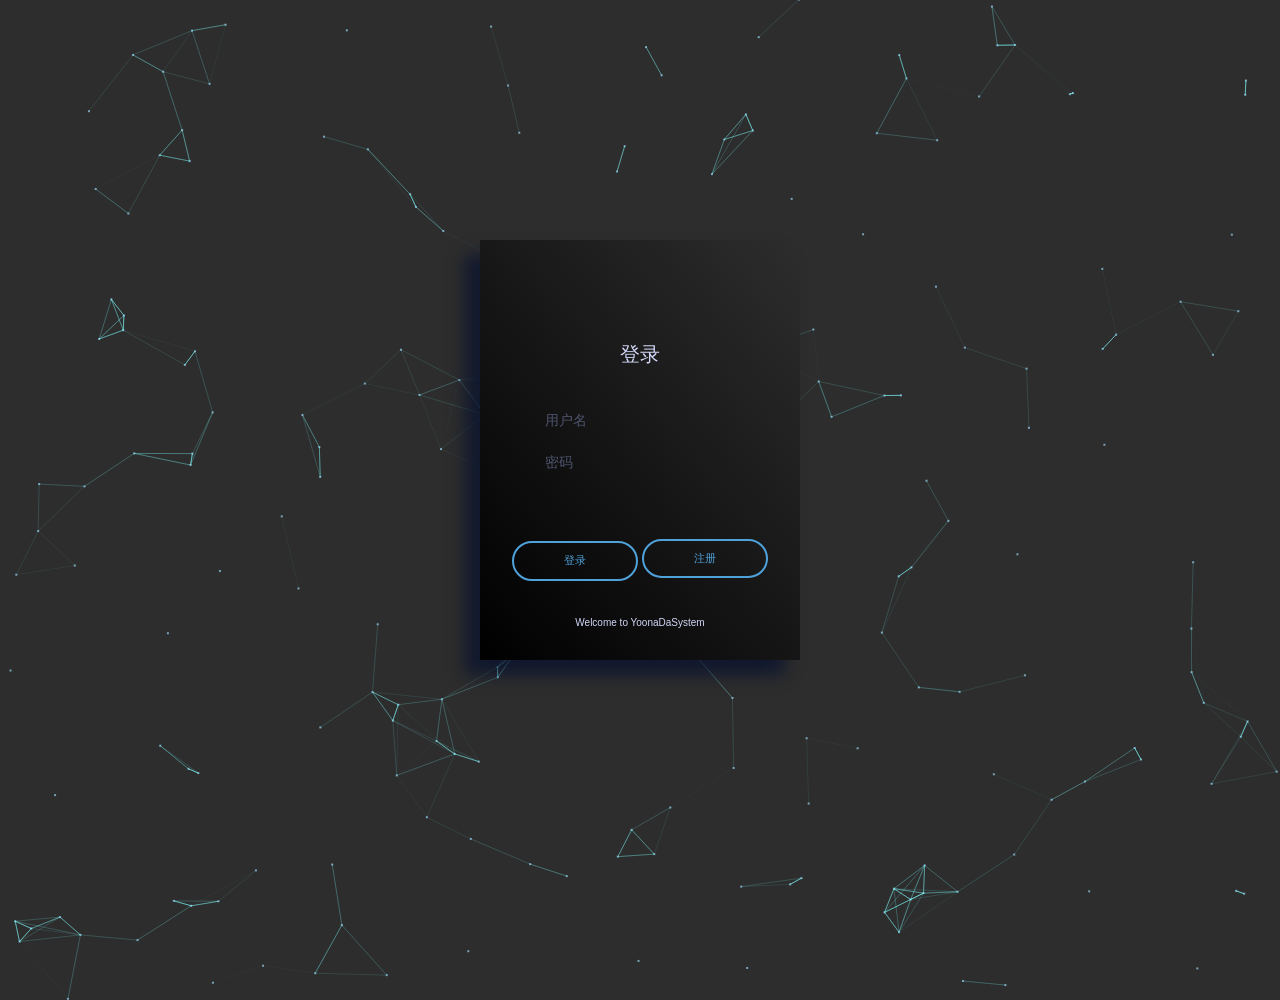
<file: src/main/webapp/index.html>
<!DOCTYPE html PUBLIC "-//W3C//DTD XHTML 1.0 Transitional//EN"
        "http://www.w3.org/TR/xhtml1/DTD/xhtml1-transitional.dtd">
<html xmlns="http://www.w3.org/1999/xhtml">
<head>
    <meta charset="UTF-8">
    <title>YoonaDaSystem</title>
    <link href="static/bootstrap/css/bootstrap.min.css" type="text/css" rel="stylesheet">
    <link href="static/css/login.css" rel="stylesheet" type="text/css"/>
    <style>
        body {
            background-color: #2D2D2D
        }
        /*
        改变按钮对齐问题
        */
        .changeButton {
            position: relative;
            left: 130px;
            bottom: 42px;
        }
    </style>
</head>
<body onload="background();checkWhetherExistCookie();">
<div id="mydiv" style="height:1000px;">
    <div style="width: 300px; margin: 0 auto;">
        <br>
        <br>
    </div>
    <div class='login' style="width: 320px;height: 420px;background-color: #2D2D2D">
        <div class='login_title' style="text-align: center">
            <span style="font-size: 20px">登录</span>
        </div>
        <div class='login_fields'>
            <div class='login_fields__user'>
                <input id="name" placeholder='用户名' maxlength="16" type='text' autocomplete="off"/>
            </div>
            <div class='login_fields__password'>
                <input id="password" placeholder='密码' maxlength="16" type='text' autocomplete="off">
            </div>
            <br>
            <br>
            <div class='login_fields__submit' style="text-align: center">
                <div>
                    <input type='button' value='登录' onclick="loginIndex()">
                </div>
                <div class="changeButton">
                    <input type='button' value='注册' onclick="jumpRegister()">
                </div>
            </div>
        </div>
        <div class='success'>
        </div>
        <div class='disclaimer'>
            <p style="text-align: center">Welcome to YoonaDaSystem</p>
        </div>
    </div>
</div>
<script src="static/js/login.js"></script>
<script src="static/js/axios.min.js"></script>
<script src="static/js/register.js"></script>
<script type="text/javascript" src="static/js/canvas-particle.js"></script>
<script type="text/javascript">
    function background() {
        //配置
        var config = {
            vx: 4,	//小球x轴速度,正为右，负为左
            vy: 4,	//小球y轴速度
            height: 2,	//小球高宽，其实为正方形，所以不宜太大
            width: 2,
            count: 200,		//点个数
            color: "121, 162, 185", 	//点颜色
            stroke: "130,255,255", 		//线条颜色
            dist: 6000, 	//点吸附距离
            e_dist: 20000, 	//鼠标吸附加速距离
            max_conn: 10 	//点到点最大连接数
        };
        //调用
        CanvasParticle(config);
    }
</script>
</body>
</html>
</file>
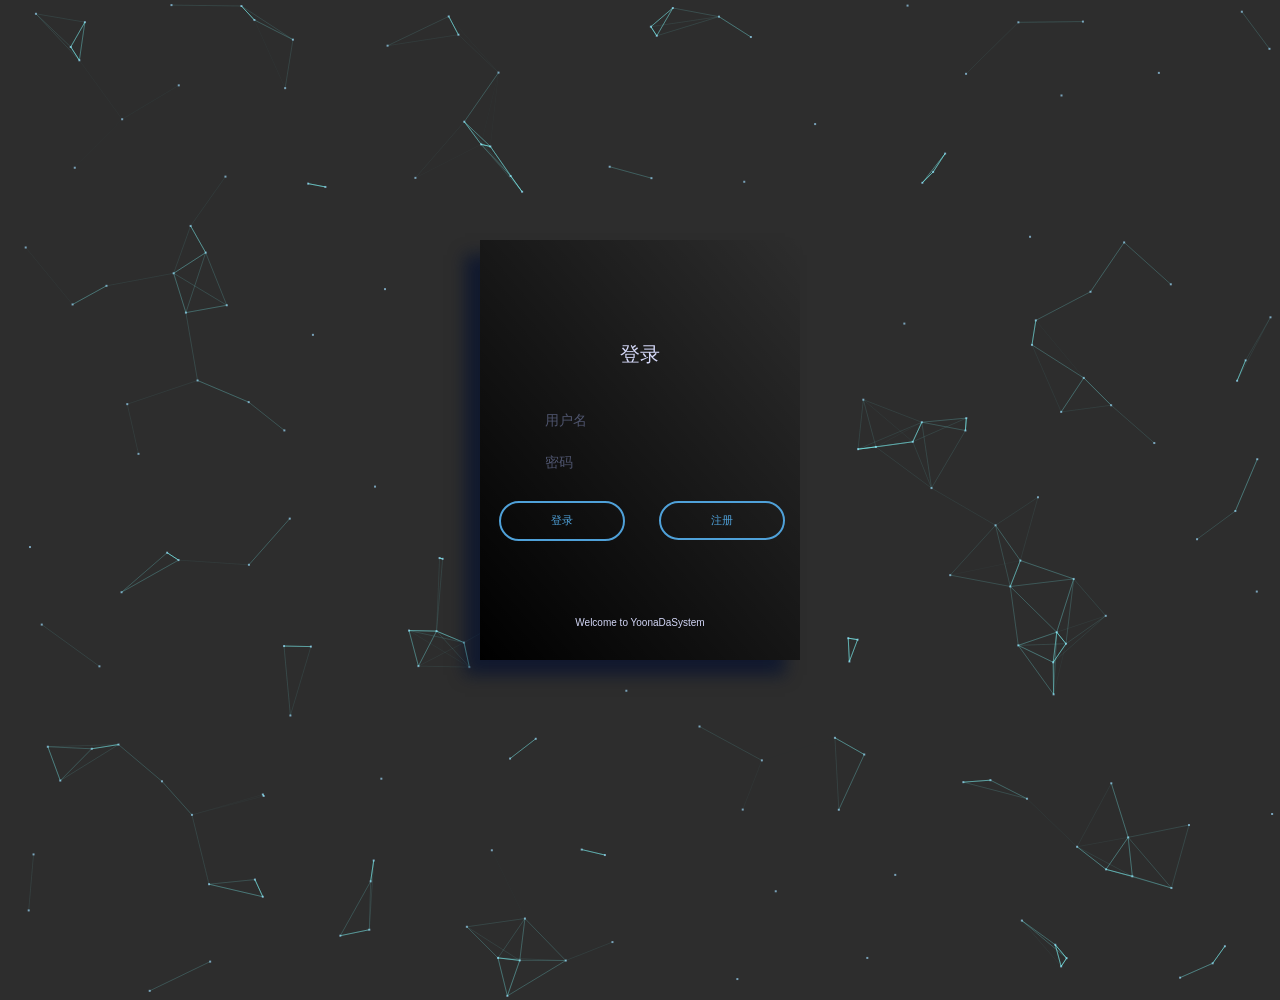
<file: src/main/webapp/static/html/afterOutAccount.html>
<!DOCTYPE html PUBLIC "-//W3C//DTD XHTML 1.0 Transitional//EN" "http://www.w3.org/TR/xhtml1/DTD/xhtml1-transitional.dtd">
<html xmlns="http://www.w3.org/1999/xhtml" >
<head>
    <meta charset="UTF-8">
    <title>YoonaDaSystem</title>
    <link href="../bootstrap/css/bootstrap.min.css" type="text/css" rel="stylesheet">
    <link href="../css/login.css" rel="stylesheet" type="text/css" />
    <style>
        body {
            background-color: #2D2D2D
        }
        /*
        改变按钮对齐问题
        */
        .changeButton {
            position: relative;
            left: 160px;
            bottom: 40px;
        }
    </style>
</head>
<body onload="background()">
<div id="mydiv" style="height:1000px;">
    <div style="width: 300px; margin: 0 auto;">
        <br>
        <br>
    </div>
    <div class='login' style="width: 320px;height: 420px;background-color: #2D2D2D">
        <div class='login_title' style="text-align: center">
            <span style="font-size: 20px">登录</span>
        </div>
        <div class='login_fields'>
            <div class='login_fields__user'>
                <input id="name" placeholder='用户名' maxlength="16" type='text' autocomplete="off"/>
            </div>
            <div class='login_fields__password'>
                <input id="password" placeholder='密码' maxlength="16" type='text' autocomplete="off">
            </div>
            <div class='login_fields__submit'>
                <div>
                    <input type='button' value='登录' onclick="secondLogin()">
                </div>
                <div class="changeButton">
                    <input type='button' value='注册' onclick="registerOnceAgain()">
                </div>
            </div>
        </div>
        <div class='success'>
        </div>
        <div class='disclaimer'>
            <p style="text-align: center">Welcome to YoonaDaSystem</p>
        </div>
    </div>
</div>
<script src="../js/registrationAfterWithdrawal.js"></script>
<script src="../js/theSecondLogin.js"></script>
<script src="../js/axios.min.js"></script>
<script src="../js/register.js"></script>
<script type="text/javascript" src="../js/canvas-particle.js"></script>
<script type="text/javascript">
    function background() {
        //配置
        var config = {
            vx: 4,	//小球x轴速度,正为右，负为左
            vy: 4,	//小球y轴速度
            height: 2,	//小球高宽，其实为正方形，所以不宜太大
            width: 2,
            count: 200,		//点个数
            color: "121, 162, 185", 	//点颜色
            stroke: "130,255,255", 		//线条颜色
            dist: 6000, 	//点吸附距离
            e_dist: 20000, 	//鼠标吸附加速距离
            max_conn: 10 	//点到点最大连接数
        };
        //调用
        CanvasParticle(config);
    }
</script>
</body>
</html>
</file>
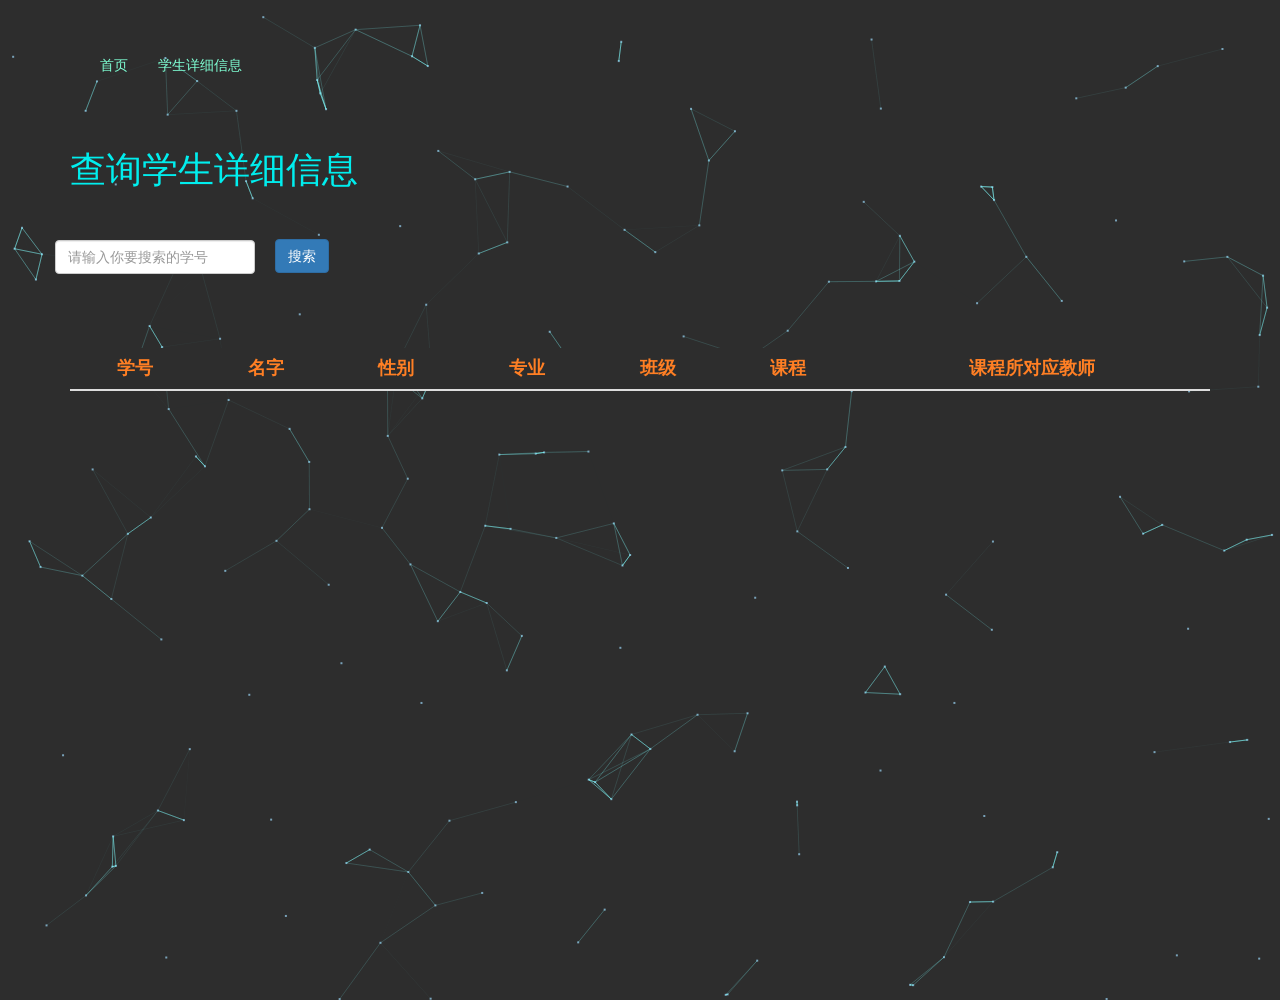
<file: src/main/webapp/static/html/detailInfo.html>
<!DOCTYPE html>
<html lang="en">
<head>
    <meta charset="UTF-8">
    <title>YoonaDaSystem</title>
    <link href="../bootstrap/css/bootstrap.min.css" type="text/css" rel="stylesheet">
    <style>
        body {
            background-color: #2D2D2D
        }

        .zhuce {
            position: relative;
            left: 220px;
            bottom: 35px;
        }
    </style>
</head>
<body onload="background()">
<div id="mydiv" style="height:1000px;">
    <div style="width: 300px; margin: 0 auto;">
        <br>
        <br>
    </div>
    <div>
        <div class="container">
            <div class="navbar-collapse collapse ">
                <ul class="nav navbar-nav" style="clear: both;color: #2D2D2D">
                    <li class="active"><a class="navitme" href="../html/studentManage.html" style="color: #7FFFD4">首页</a> </li>
                    <li><a class="navitme" href="../html/detailInfo.html" style="color: #7FFFD4">学生详细信息</a> </li>
                </ul>
            </div>
        </div>
    </div>
    <div style="width: 300px; margin: 0 auto;">
        <br>
        <br>
    </div>

    <div class="container">
        <!--标题 -->
        <div class="row">
            <div class="col-md-12">
                <h1 style="color:#00EEEE">查询学生详细信息</h1>
            </div>
        </div>
        <br>
        <br>
        <!--按钮 -->
        <div class="row">
            <div style="text-align: left">
                <div>
                    <input type="text" class="form-control" id="inputSearchStudentId" placeholder="请输入你要搜索的学号"
                           style="width: 200px">
                </div>
                <div class="zhuce">
                    <button class="btn btn-primary" onclick="searchByStudentId()">搜索</button>
                </div>
            </div>
        </div>
        <div class="table-responsive" id="app" style="text-align: center">
            <br>
            <table class="table" style="text-align: center;background-color: #2D2D2D;" id="getTable">
                <br>
                <thead>
                <tr>
                    <th style="text-align: center;color: #FF7F24;font-size: 18px">学号</th>
                    <th style="text-align: center;color: #FF7F24;font-size: 18px">名字</th>
                    <th style="text-align: center;color: #FF7F24;font-size: 18px">性别</th>
                    <th style="text-align: center;color: #FF7F24;font-size: 18px">专业</th>
                    <th style="text-align: center;color: #FF7F24;font-size: 18px">班级</th>
                    <th style="text-align: center;color: #FF7F24;font-size: 18px">课程</th>
                    <th style="text-align: center;color: #FF7F24;font-size: 18px">课程所对应教师</th>
                </tr>
                </thead>
            </table>
        </div>
    </div>

</div>
<script type="text/javascript" src="../js/canvas-particle.js"></script>
<script type="text/javascript">
    function background() {
        //配置
        var config = {
            vx: 4,	//小球x轴速度,正为右，负为左
            vy: 4,	//小球y轴速度
            height: 2,	//小球高宽，其实为正方形，所以不宜太大
            width: 2,
            count: 200,		//点个数
            color: "121, 162, 185", 	//点颜色
            stroke: "130,255,255", 		//线条颜色
            dist: 6000, 	//点吸附距离
            e_dist: 20000, 	//鼠标吸附加速距离
            max_conn: 10 	//点到点最大连接数
        };
        //调用
        CanvasParticle(config);
    }
</script>
<script>
    // 根据学号查询出所有信息
    function searchByStudentId() {
        let studentId = document.getElementById("inputSearchStudentId").value;
        var param = {studentId: studentId};
        axios.get('http://127.0.0.1:8085/stu/findStudentClassCourseTeacherListByStudentId', {params: param})
            .then(function (response) {
                let createTable = document.getElementById("getTable");
                let createTBody = document.createElement("tbody");
                let count = response.data.result.length;
                for (let j = 0; j < count; j++) {
                    let tr = document.createElement("tr");
                    tr.style.color='#00F5FF';
                    let studentId = document.createElement("td");
                    let name = document.createElement("td");
                    let sex = document.createElement("td");
                    let major = document.createElement("td");
                    let className = document.createElement("td",);
                    let courseName = document.createElement("td");
                    let teacherName = document.createElement("td");
                    let getStudentId = response.data.result[j].studentId;
                    let getName = response.data.result[j].name;
                    let getSex = response.data.result[j].sex;
                    let getMajor = response.data.result[j].major;
                    let getClassName = response.data.result[j].className.className;
                    let getCourseName = response.data.result[j].course.courseName;
                    let getTeacherName = response.data.result[j].teacher.teacherName;
                    studentId.innerHTML = getStudentId;
                    name.innerHTML = getName;
                    sex.innerHTML = getSex;
                    major.innerHTML = getMajor;
                    className.innerHTML = getClassName;
                    courseName.innerHTML = getCourseName;
                    teacherName.innerHTML = getTeacherName;
                    tr.appendChild(studentId);
                    tr.appendChild(name);
                    tr.appendChild(sex);
                    tr.appendChild(major);
                    tr.appendChild(className);
                    tr.appendChild(courseName);
                    tr.appendChild(teacherName);
                    createTBody.appendChild(tr);
                }
                createTable.appendChild(createTBody);
            })
            .catch(function (error) {
                console.log(error);
            });
    }
</script>
<script src="../js/axios.min.js"></script>
<script src="../js/vue.js"></script>
</body>
</html>
</file>
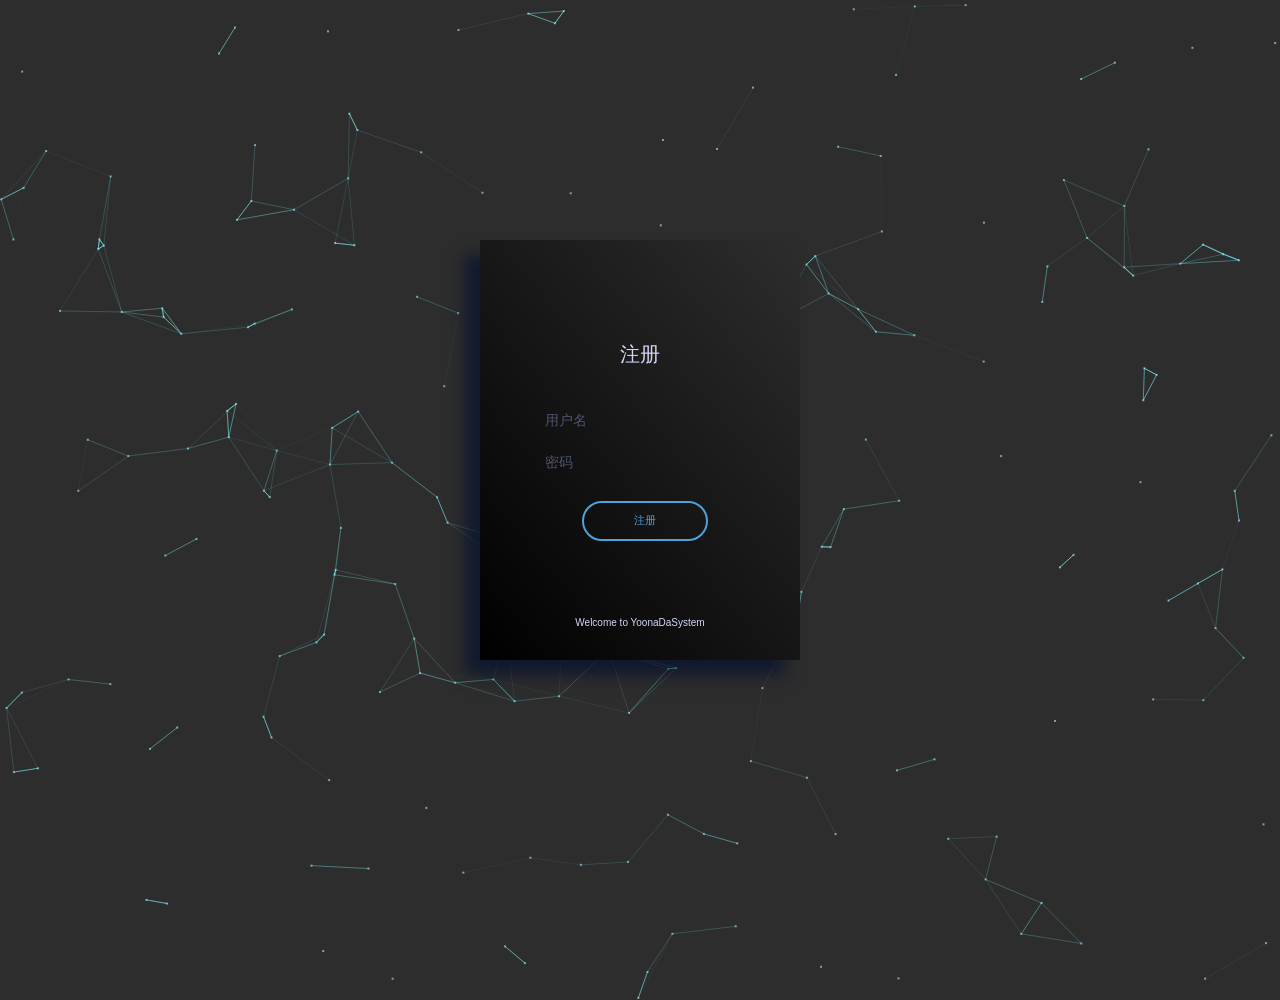
<file: src/main/webapp/static/html/register.html>
<!DOCTYPE html PUBLIC "-//W3C//DTD XHTML 1.0 Transitional//EN"
        "http://www.w3.org/TR/xhtml1/DTD/xhtml1-transitional.dtd">
<html xmlns="http://www.w3.org/1999/xhtml">
<head>
    <meta charset="UTF-8">
    <title>YoonaDaSystem</title>
    <link href="../bootstrap/css/bootstrap.min.css" type="text/css" rel="stylesheet">
    <link href="../css/login.css" rel="stylesheet" type="text/css"/>
    <style>
        body {
            background-color: #2D2D2D
        }

        /*
        改变按钮对齐问题
        */
        .changeButton {
            position: relative;
            left: 70px;
            bottom: 40px;
        }
    </style>
</head>
<body onload="background()">
<div id="mydiv" style="height:1000px;">
    <div style="width: 300px; margin: 0 auto;">
        <br>
        <br>
    </div>
    <div class='login' style="width: 320px;height: 420px;background-color: #2D2D2D">
        <div class='login_title' style="text-align: center">
            <span style="font-size: 20px">注册</span>
        </div>
        <div class='login_fields'>
            <div class='login_fields__user'>
                <input id="name" placeholder='用户名' maxlength="16" type='text' autocomplete="off"/>
            </div>
            <div class='login_fields__password'>
                <input id="password" placeholder='密码' maxlength="16" type='text' autocomplete="off">
            </div>
            <br>
            <br>
            <div class='login_fields__submit' style="text-align: center">
                <div class="changeButton">
                    <input type='button' value='注册' onclick="registerUser()">
                </div>
            </div>
        </div>
        <div class='success'>
        </div>
        <div class='disclaimer'>
            <p style="text-align: center">Welcome to YoonaDaSystem</p>
        </div>
    </div>
</div>
<script src="../js/login.js"></script>
<script src="../js/axios.min.js"></script>
<script src="../js/register.js"></script>
<script type="text/javascript" src="../js/canvas-particle.js"></script>
<script type="text/javascript">
    function background() {
        //配置
        var config = {
            vx: 4,	//小球x轴速度,正为右，负为左
            vy: 4,	//小球y轴速度
            height: 2,	//小球高宽，其实为正方形，所以不宜太大
            width: 2,
            count: 200,		//点个数
            color: "121, 162, 185", 	//点颜色
            stroke: "130,255,255", 		//线条颜色
            dist: 6000, 	//点吸附距离
            e_dist: 20000, 	//鼠标吸附加速距离
            max_conn: 10 	//点到点最大连接数
        };
        //调用
        CanvasParticle(config);
    }
</script>
</body>
</html>
</file>
<file: src/main/webapp/static/css/login.css>
body {
    -webkit-perspective: 800px;
    perspective: 800px;
    height: 100vh;
    margin: 0;
    overflow: hidden;
    font-family: 'Gudea', sans-serif;
    background: #EA5C54;
    /* Old browsers */
    /* FF3.6+ */

    /* W3C */
    filter: progid:DXImageTransform.Microsoft.gradient( startColorstr='#EA5C54 ', endColorstr='#bb6dec',GradientType=1 );
    /* IE6-9 fallback on horizontal gradient */
}
body ::-webkit-input-placeholder {
    color: #4E546D;
}
body .authent {
    box-shadow: 0px 20px 30px 3px rgba(0, 0, 0, 0.55);
    display: none;
    background: #35394a;
    /* Old browsers */
    /* FF3.6+ */

    /* Chrome10+,Safari5.1+ */
    /* Opera 11.10+ */
    /* IE10+ */
    background: linear-gradient(230deg, rgba(53, 57, 74, 0) 0%, rgb(0, 0, 0) 100%);
    /* W3C */
    filter: progid:DXImageTransform.Microsoft.gradient( startColorstr='rgba(53, 57, 74, 0)', endColorstr='rgb(0, 0, 0)',GradientType=1 );
    /* IE6-9 fallback on horizontal gradient */
    position: absolute;
    left: 0;
    right: 90px;
    margin: auto;
    width: 100px;
    color: white;
    text-transform: uppercase;
    letter-spacing: 1px;
    text-align: center;
    padding: 20px 70px;
    top: 200px;
    bottom: 0;
    height: 70px;
    opacity: 0;
}
body .authent p {
    text-align: center;
    color: white;
}
body .success {
    display: none;
    color: #d5d8e2;
}
body .success p {
    font-size: 14px;
}
body p {
    color: #D3D7F7;
    font-size: 10px;
    text-align: left;
}
body .testtwo {
    left: -320px !important;
}
body .test {
    box-shadow: 0px 20px 30px 3px rgba(0, 0, 0, 0.55);
    pointer-events: none;
    top: -100px !important;
    -webkit-transform: rotateX(70deg) scale(0.8) !important;
    transform: rotateX(70deg) scale(0.8) !important;
    opacity: .6 !important;
    -webkit-filter: blur(1px);
    filter: blur(1px);
}
body .login
{
    box-shadow: -15px 15px 15px rgba(6, 17, 47, 0.7);
    opacity: 1;
    top: 20px;
    -webkit-transition-timing-function: cubic-bezier(0.68, -0.25, 0.265, 0.85);
    -webkit-transition-property: -webkit-transform,opacity,box-shadow,top,left;
    transition-property: transform,opacity,box-shadow,top,left;
    -webkit-transition-duration: .5s;
    transition-duration: .5s;
    -webkit-transform-origin: 161px 100%;
    -ms-transform-origin: 161px 100%;
    transform-origin: 161px 100%;
    -webkit-transform: rotateX(0deg);
    transform: rotateX(0deg);
    position: relative;
    width: 240px;
    /*border-top: 2px solid #D8312A;*/
    height: 300px;
    position: absolute;
    left: 0;
    right: 0;
    margin: auto;
    top: 0;
    bottom: 0;
    padding: 100px 40px 40px 40px;
    background: #35394a;
    /* Old browsers */
    /* FF3.6+ */
    background: -webkit-gradient(linear, left bottom, right top, color-stop(0%, #35394a), color-stop(100%, rgb(0, 0, 0)));
    /* Chrome,Safari4+ */
    background: -webkit-linear-gradient(230deg, rgba(53, 57, 74, 0) 0%, rgb(0, 0, 0) 100%);
    /* Chrome10+,Safari5.1+ */
    /* Opera 11.10+ */
    /* IE10+ */
    background: linear-gradient(230deg, rgba(53, 57, 74, 0) 0%, rgb(0, 0, 0) 100%);
    /* W3C */
    filter: progid:DXImageTransform.Microsoft.gradient( startColorstr='rgba(53, 57, 74, 0)', endColorstr='rgb(0, 0, 0)',GradientType=1 );
    /* IE6-9 fallback on horizontal gradient */
}
body .login .validation {
    position: absolute;
    z-index: 1;
    right: 10px;
    top: 14px;
    opacity: 0;
}
body .login .disclaimer {
    position: absolute;
    bottom: 20px;
    left: 35px;
    width: 250px;
}
body .login_title {
    color: #D3D7F7;
    height: 60px;
    text-align: left;
    font-size: 16px;
}
body .login_fields {
    height: 208px;
    position: absolute;
    left: 0;
}
body .login_fields .icon {
    position: absolute;
    z-index: 1;
    left: 36px;
    top: 8px;
    opacity: .5;
}
body .login_fields input[type='password'],body .login_fields input[type='text'] {
    color: #61BFFF !important;
}
body .login_fields input[type='text'], body .login_fields input[type='password'] {
    color: #afb1be;
    width: 190px;
    margin-top: -2px;
    background: rgba(57, 61, 82, 0);
    left: 0;
    padding: 10px 65px;
    border-top: 2px solid rgba(57, 61, 82, 0);
    border-bottom: 2px solid rgba(57, 61, 82, 0);
    border-right: none;
    border-left: none;
    outline: none;
    font-family: 'Gudea', sans-serif;
    box-shadow: none;
}
body .login_fields__user, body .login_fields__password {
    position: relative;
}
body .login_fields__submit {
    position: relative;
    top: 17px;
    left: 0;
    width: 80%;
    right: 0;
    margin: auto;
}
body .login_fields__submit .forgot {
    float: right;
    font-size: 10px;
    margin-top: 11px;
    text-decoration: underline;
}
body .login_fields__submit .forgot a {
    color: #606479;
}
body .login_fields__submit input {
    border-radius: 50px;
    background: transparent;
    padding: 10px 50px;
    border: 2px solid #4FA1D9;
    color: #4FA1D9;
    text-transform: uppercase;
    font-size: 11px;
    -webkit-transition-property: background,color;
    transition-property: background,color;
    -webkit-transition-duration: .2s;
    transition-duration: .2s;
}
body .login_fields__submit input:focus {
    box-shadow: none;
    outline: none;
}
body .login_fields__submit input:hover {
    color: white;
    background: #4FA1D9;
    cursor: pointer;
    -webkit-transition-property: background,color;
    transition-property: background,color;
    -webkit-transition-duration: .2s;
    transition-duration: .2s;
}

/* Color Schemes */
.love {
    position: absolute;
    right: 20px;
    bottom: 0px;
    font-size: 11px;
    font-weight: normal;
}
.love p {
    color: white;
    font-weight: normal;
    font-family: 'Open Sans', sans-serif;
}
.love a {
    color: white;
    font-weight: 700;
    text-decoration: none;
}
.love img {
    position: relative;
    top: 3px;
    margin: 0px 4px;
    width: 10px;
}

.brand {
    position: absolute;
    left: 20px;
    bottom: 14px;
}
.brand img {
    width: 30px;
}
</file>
